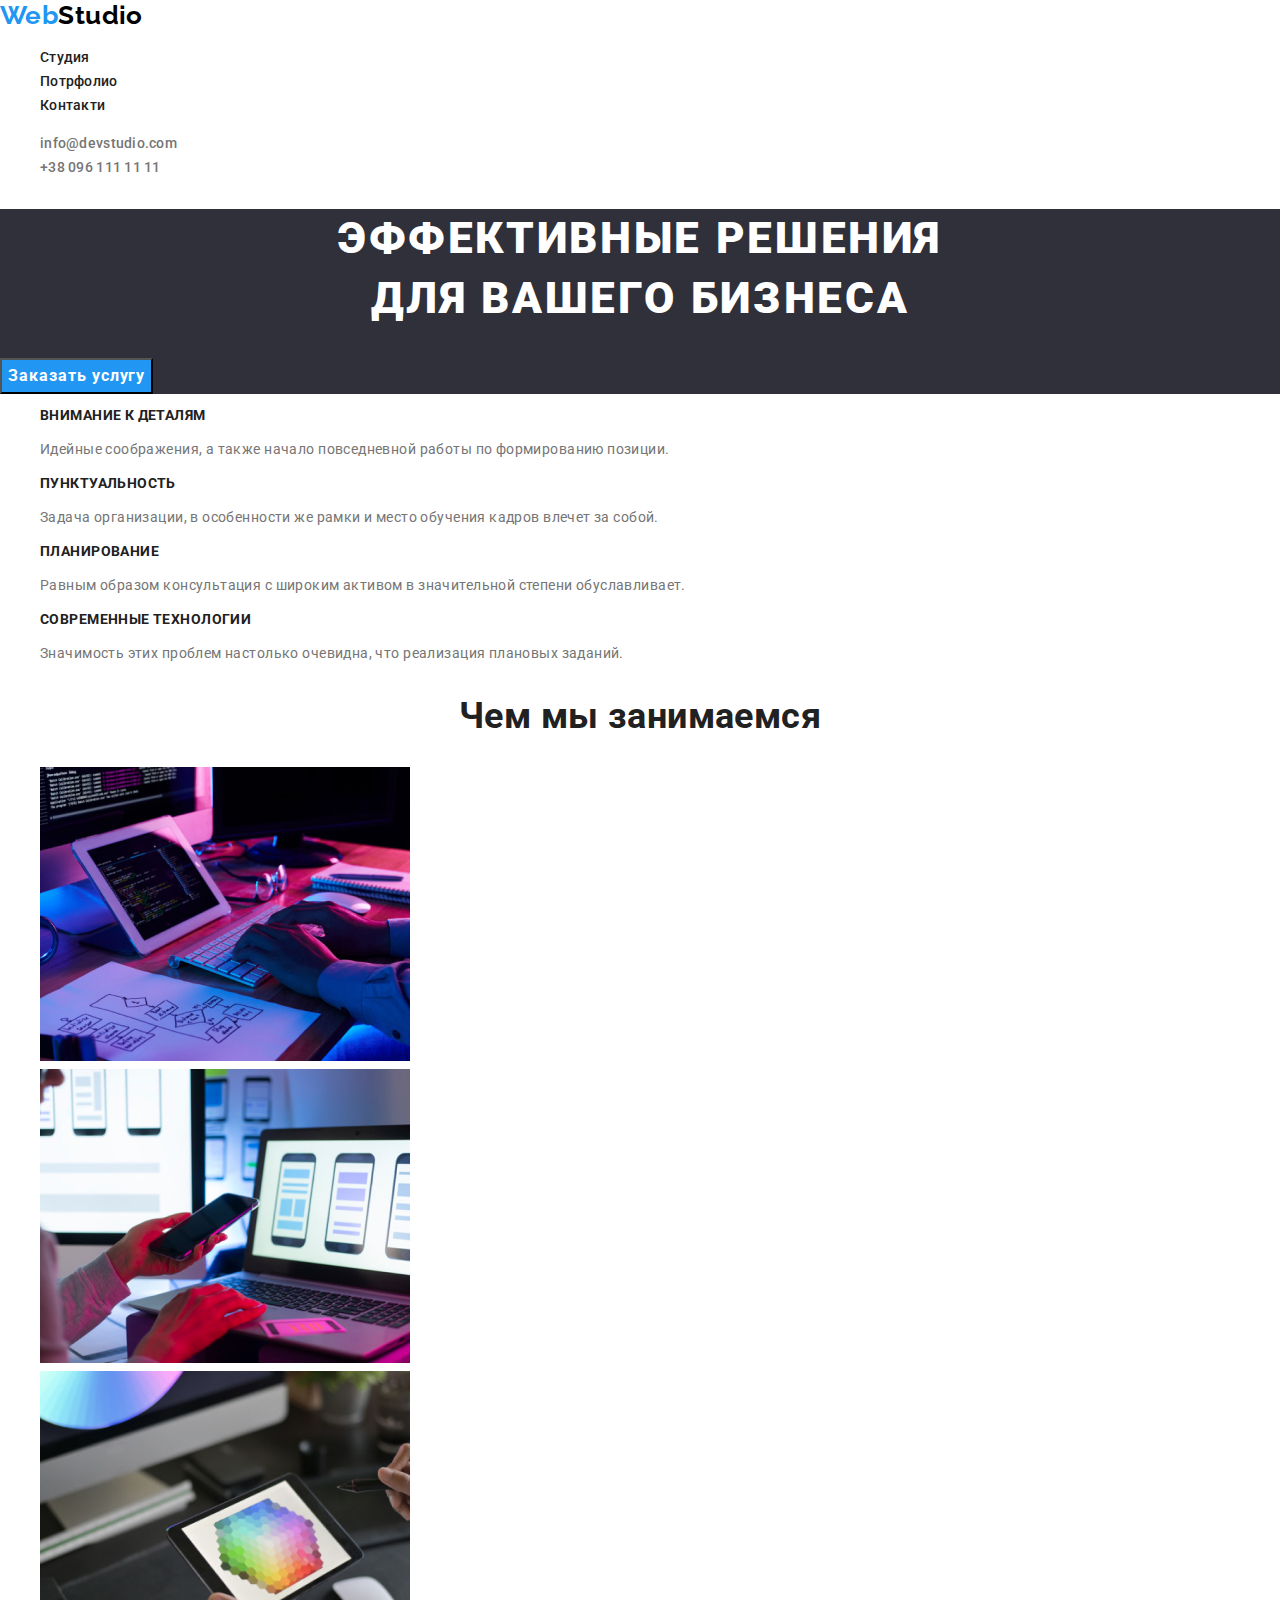
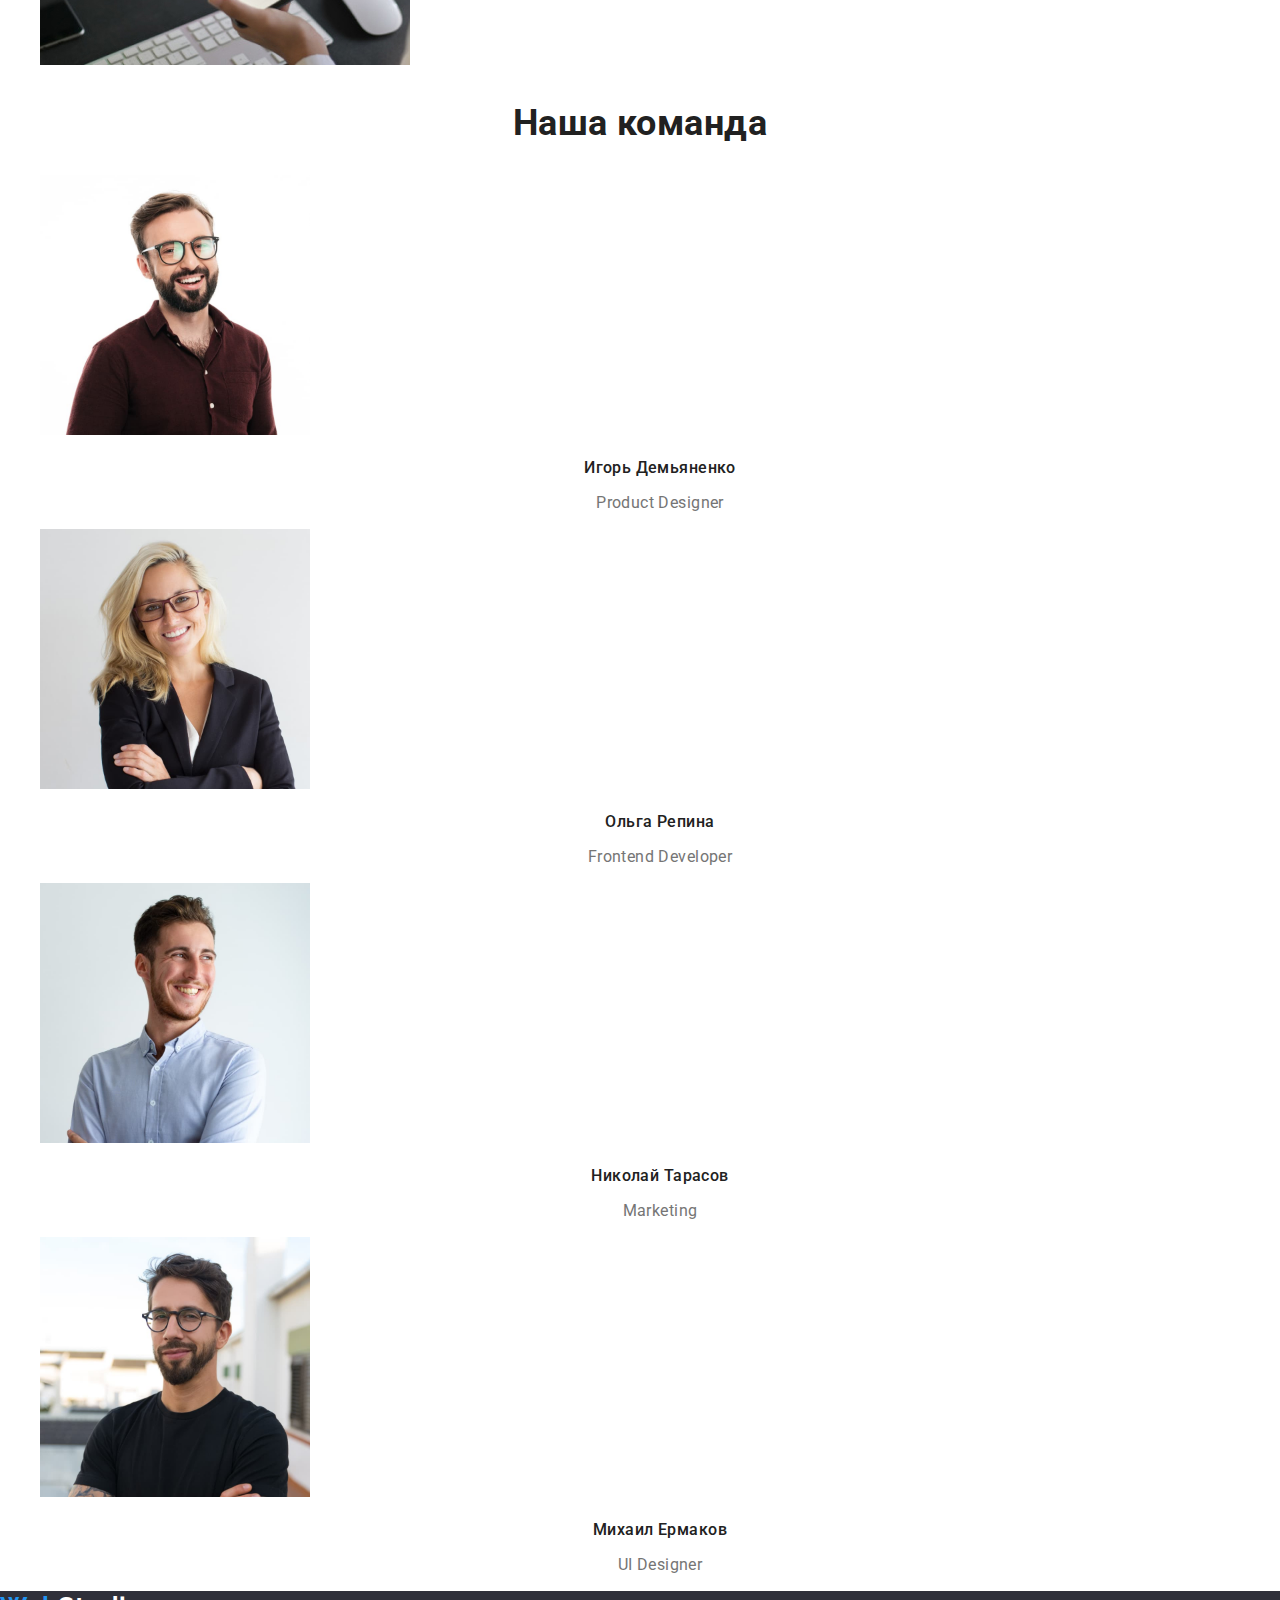
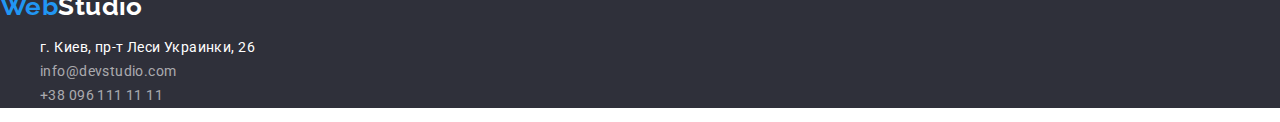
<file: index.html>
<!DOCTYPE html>
<html lang="ru">

<head>
    <meta charset="UTF-8">
    <meta http-equiv="X-UA-Compatible" content="IE=edge">
    <meta name="viewport" content="width=device-width, initial-scale=1.0">
    <title>Веб-студия</title>
    <link rel="preconnect" href="https://fonts.gstatic.com">
    <link href="https://fonts.googleapis.com/css2?family=Roboto:wght@400;500;700;900&display=swap" rel="stylesheet">
    <link rel="preconnect" href="https://fonts.gstatic.com">
    <link href="https://fonts.googleapis.com/css2?family=Raleway:wght@700&display=swap" rel="stylesheet">
    <link rel="stylesheet" href="https://cdnjs.cloudflare.com/ajax/libs/modern-normalize/1.0.0/modern-normalize.css">
    <link rel="stylesheet" href="./css/styles.css">

</head>

<body>
    <header>
        <nav>
            <a class="link logo-text" href="index.html">Web<span class="logo-item">Studio</span></a>
            <ul class="list">
                <li><a class="link link-accent" href="">Студия</a></li>
                <li><a class="link link-accent" href="./portfolio.html">Потрфолио</a></li>
                <li><a class="link link-accent" href="">Контакти</a></li>
            </ul>
        </nav>
        <ul class="list">
            <li>
                <a class="link link-accent link-address" href="mailto:info@devstudio.com">info@devstudio.com </a>
            </li>
            <li>
                <a class="link link-accent link-address" href="tel:+380961111111"> +38 096 111 11 11</a>
            </li>
        </ul>
    </header>
    <main>
        <!-- секция шапка -->
        <section class="section-hero">
            <h1 class="main-title-text">Эффективные решения <br> для вашего бизнеса</h1>
            <button class="button-index">Заказать услугу</button>
        </section>
        <!-- секция "наши преимущества". Позже заголовок Н2 будет скрыт -->
        <section>
            <h2 class="visually-hidden">Наши преимущества</h2>
            <ul class="list">
                <li>
                    <h3 class="sub-title-text">Внимание к деталям</h3>
                    <p>Идейные соображения, а также начало повседневной работы по формированию позиции.</p>
                </li>
                <li>
                    <h3 class="sub-title-text">Пунктуальность</h3>
                    <p>Задача организации, в особенности же рамки и место обучения кадров влечет за собой.</p>
                </li>
                <li>
                    <h3 class="sub-title-text">Планирование</h3>
                    <p>Равным образом консультация с широким активом в значительной степени обуславливает.</p>
                </li>
                <li>
                    <h3 class="sub-title-text">Современные технологии</h3>
                    <p>Значимость этих проблем настолько очевидна, что реализация плановых заданий.</p>
                </li>
            </ul>
        </section>
        <!-- секция "чем мы занимаемся" -->
        <section>
            <h2 class="title-text">Чем мы занимаемся</h2>
            <ul class="list">
                <li><img src="./images/specialization_photo/img1.jpg" alt="Набор кода на клавиатуре" width="370" />
                </li>
                <li><img src="./images/specialization_photo/img2.jpg" alt="Розработка мобильного приложения"
                        width="370" /> </li>
                <li><img src="./images/specialization_photo/img3.jpg" alt="Цветовая палитра на планшете" width="370" />
                </li>
            </ul>
        </section>
        <!-- секция "Наша команда" -->
        <section>
            <h2 class="title-text">Наша команда</h2>
            <ul class="list">
                <li>
                    <img src="./images/team_photo/img1.jpg" alt="Игорь Демьяненко" width="270" />
                    <h3 class="team-name-text">Игорь Демьяненко</h3>
                    <p class="team-position-text" lang="en">Product Designer</p>
                </li>
                <li>
                    <img src="./images/team_photo/img2.jpg" alt="Ольга Репина" width="270" />
                    <h3 class="team-name-text">Ольга Репина</h3>
                    <p class="team-position-text" lang="en">Frontend Developer</p>
                </li>
                <li>
                    <img src="./images/team_photo/img3.jpg" alt="Николай Тарасов" width="270" />
                    <h3 class="team-name-text">Николай Тарасов</h3>
                    <p class="team-position-text" lang="en">Marketing</p>
                </li>
                <li>
                    <img src="./images/team_photo/img4.jpg" alt="Михаил Ермаков" width="270" />
                    <h3 class="team-name-text">Михаил Ермаков</h3>
                    <p class="team-position-text"  lang="en">UI Designer</p>
                </li>
            </ul>
        </section>
    </main>
    <footer class="footer-section">
        <a class="link logo-text" href="index.html">Web<span class="logo-item-white">Studio</span></a>
        <address>
            <ul class="list">
                <li>
                    <a class="link address-in-footer" href="https://goo.gl/maps/eZaEBdZkiq7512ZRA">г. Киев, пр-т Леси
                        Украинки, 26</a>
                </li>
                <li>
                    <a class="link address-in-footer-tr" href="mailto:info@devstudio.com">info@devstudio.com</a>
                </li>
                <li>
                    <a class="link address-in-footer-tr" href="tel:+380961111111">+38 096 111 11 11</a>
                </li>
            </ul>
        </address>
    </footer>
</body>

</html>
</file>
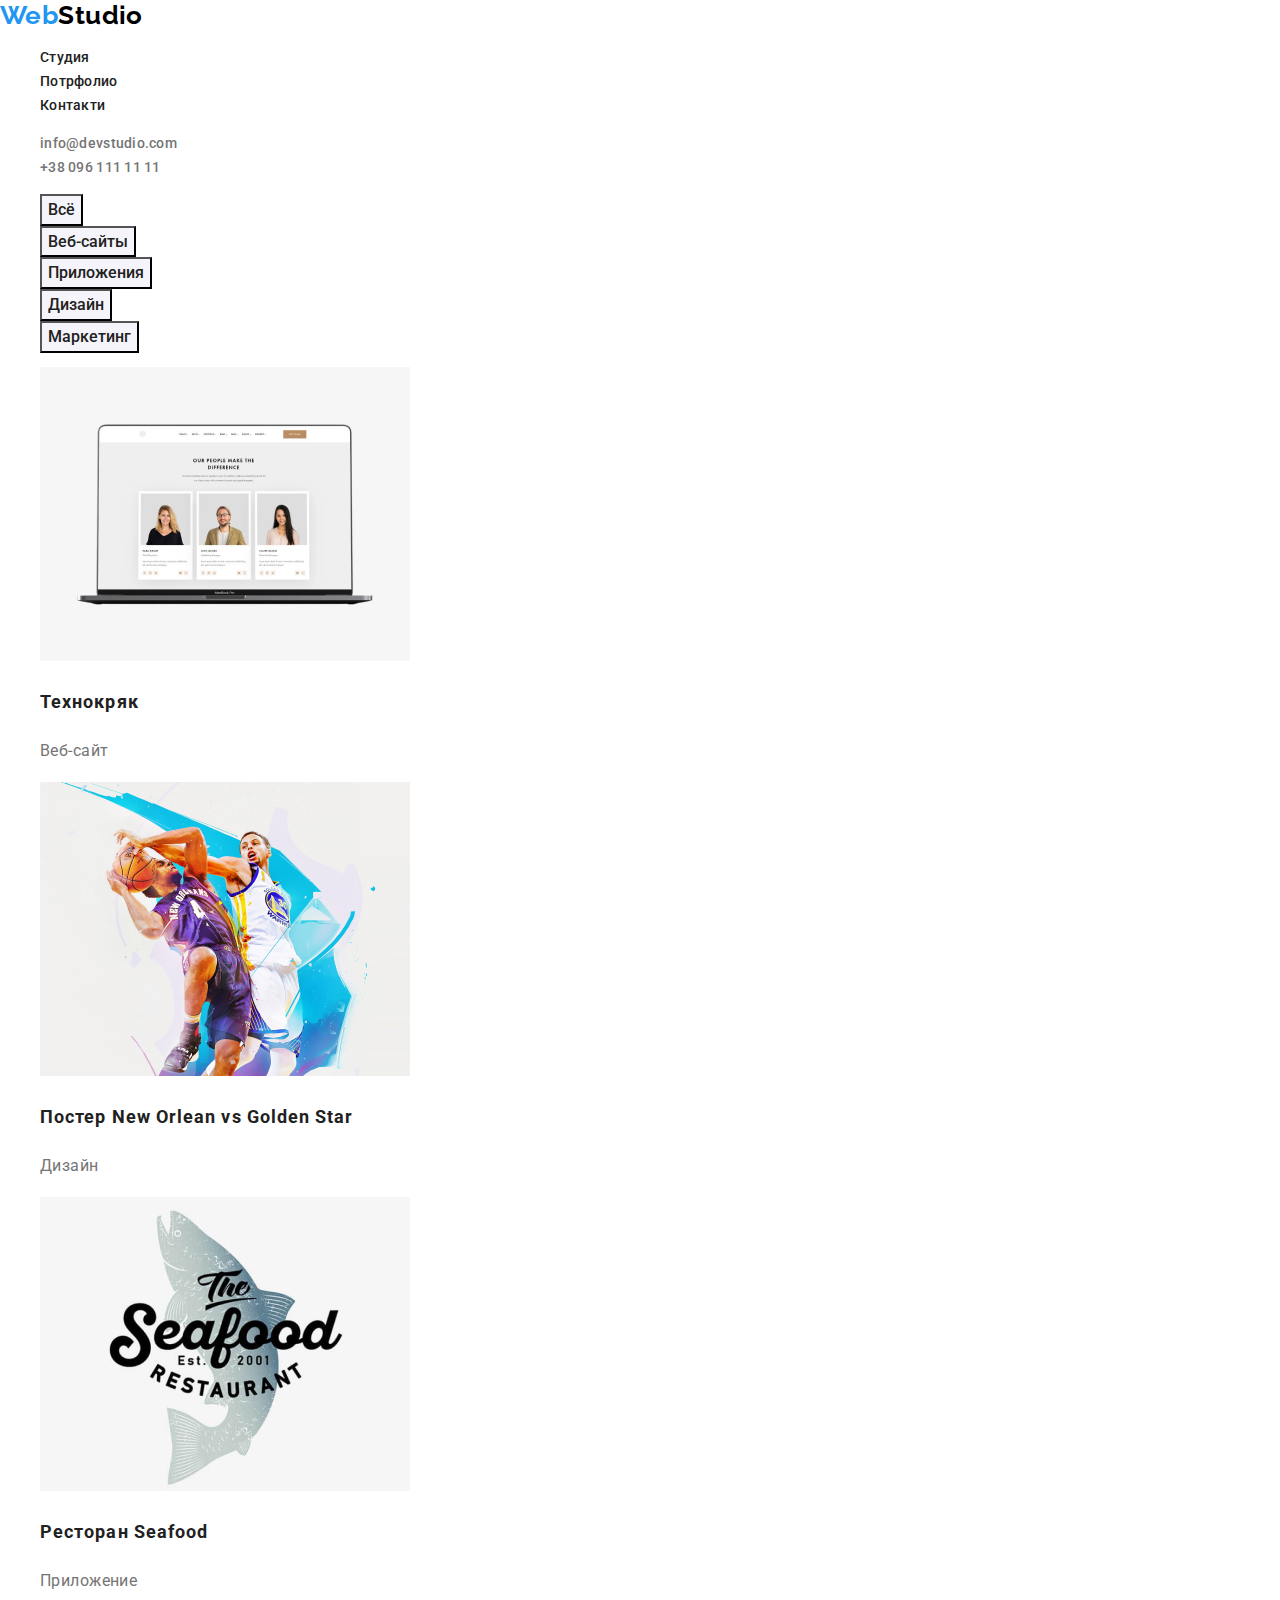
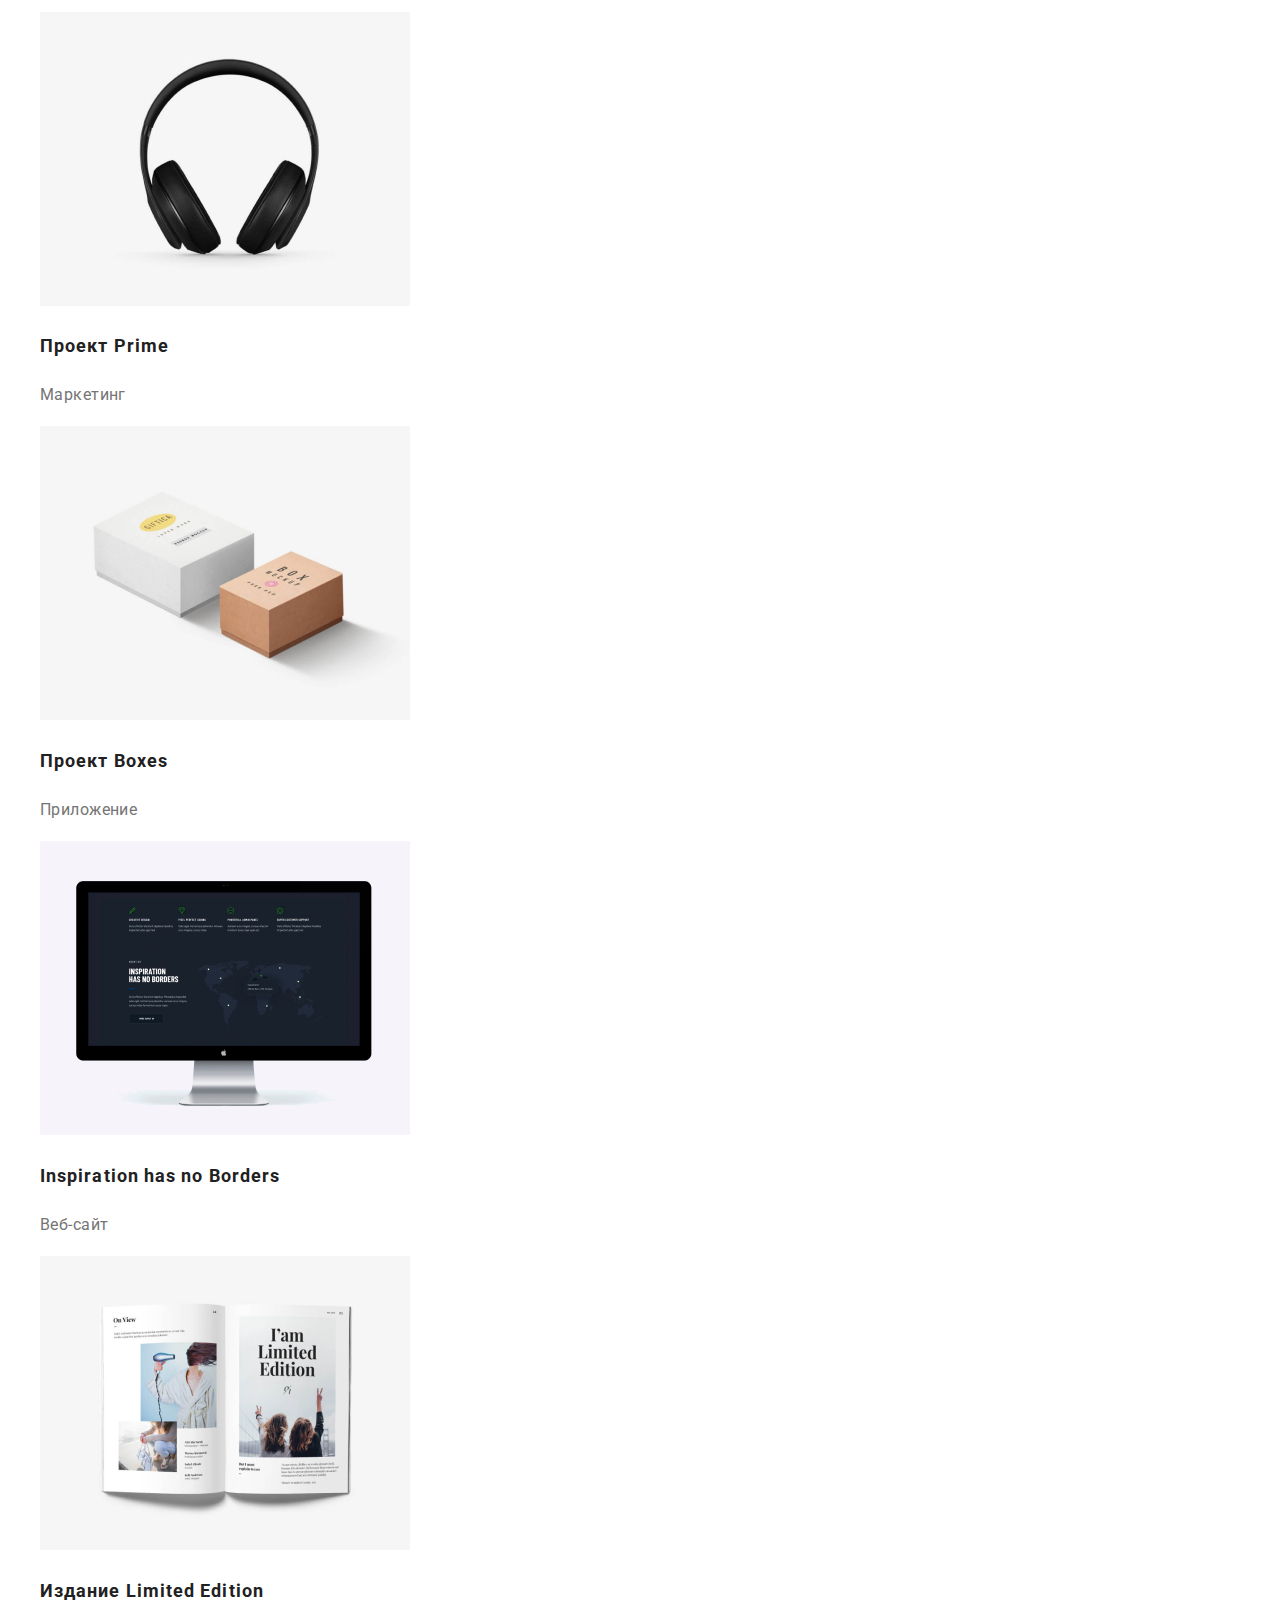
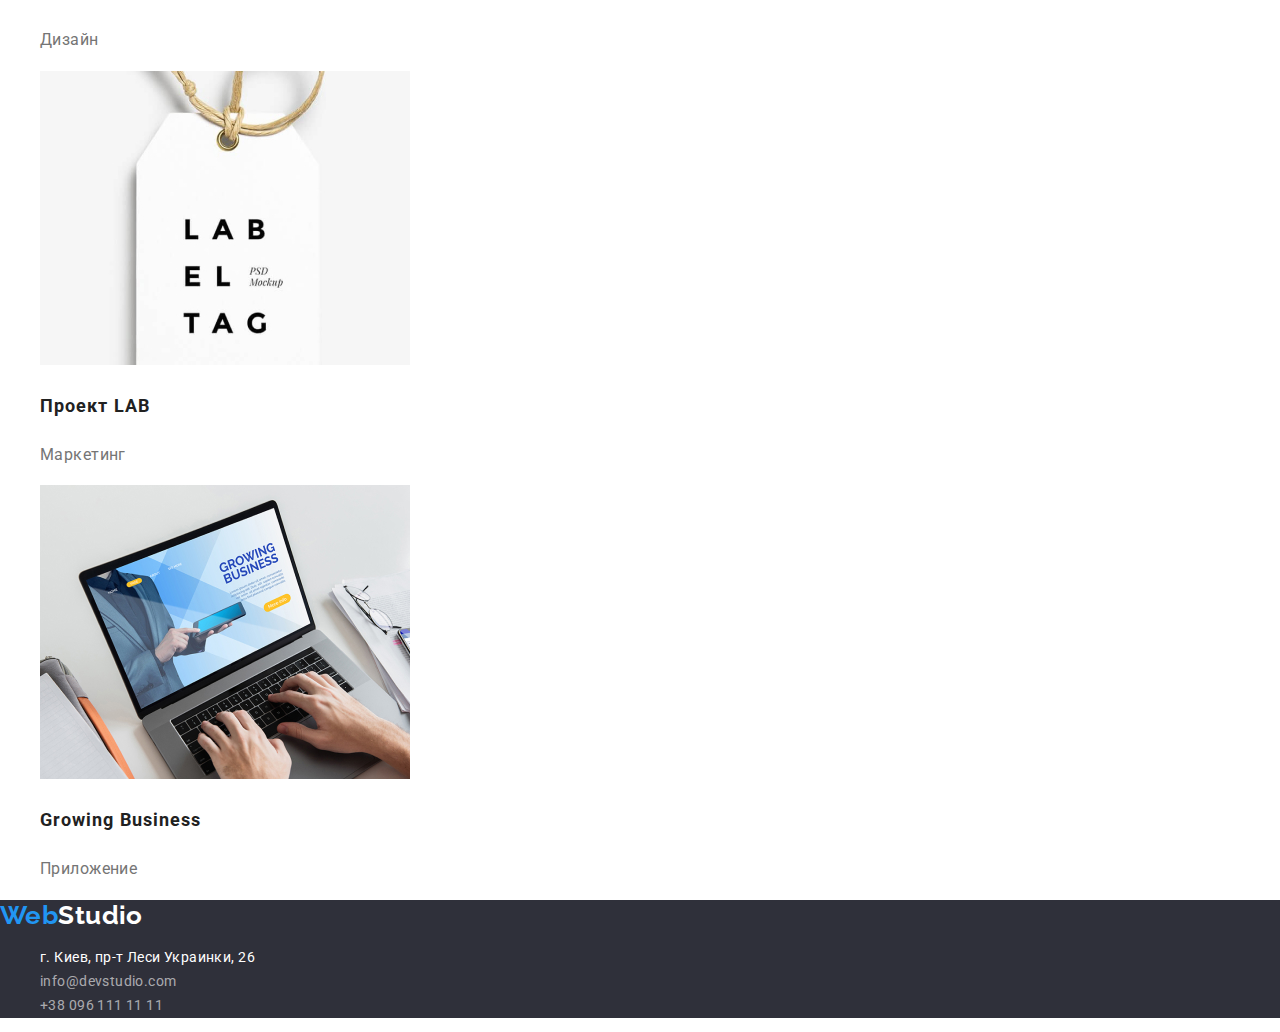
<file: portfolio.html>
<!DOCTYPE html>
<html lang="ru">

<head>
    <meta charset="UTF-8">
    <link rel="stylesheet" href="./css/styles.css" />
    <meta http-equiv="X-UA-Compatible" content="IE=edge">
    <meta name="viewport" content="width=device-width, initial-scale=1.0">
    <title>Портфолио</title>
    <link rel="preconnect" href="https://fonts.gstatic.com">
    <link
        href="https://fonts.googleapis.com/css2?family=Raleway:wght@700&family=Roboto:wght@400;500;700;900&display=swap"
        rel="stylesheet">
    <link rel="preconnect" href="https://fonts.gstatic.com">
    <link href="https://fonts.googleapis.com/css2?family=Raleway:wght@700&display=swap" rel="stylesheet">
    <link rel="stylesheet" href="https://cdnjs.cloudflare.com/ajax/libs/modern-normalize/1.0.0/modern-normalize.css">
    <link rel="stylesheet" href="./css/styles.css">
</head>

<body>
    <header>
        <nav>
            <a class="link logo-text" href="index.html">Web<span class="logo-item">Studio</span></a>
            <ul class="list">
                <li><a class="link link-accent" href="index.html">Студия</a></li>
                <li><a class="link link-accent" href="">Потрфолио</a></li>
                <li><a class="link link-accent" href="">Контакти</a></li>
            </ul>
        </nav>
        <ul class="list">
            <li>
                <a class="link link-accent link-address" href="mailto:info@devstudio.com">info@devstudio.com </a>
            </li>
            <li>
                <a class="link link-accent link-address" href="tel:+380961111111"> +38 096 111 11 11</a>
            </li>
        </ul>
    </header>
    <main>
        <!-- Секция видов работ -->
        <section>
            <h1 class="visually-hidden">
                Виды нашей деятельности
            </h1>
            <ul class="list">
                <li><button type="button" class="button-portfolio">Всё</button></li>
                <li><button type="button" class="button-portfolio">Веб-сайты</button></li>
                <li><button type="button" class="button-portfolio">Приложения</button></li>
                <li><button type="button" class="button-portfolio">Дизайн</button></li>
                <li><button type="button" class="button-portfolio">Маркетинг</button></li>
            </ul>
            <ul class="list">
                <li>
                    <img src="./images/projects-photo/img1.jpg" alt="Страница веб-сайта Технокряк" width=370>
                    <h2 class="project-name">Технокряк</h2>
                    <p class="project-type">Веб-сайт</p>
                </li>
                <li>
                    <img src="./images/projects-photo/img2.jpg" alt="Постер New Orlean vs Golden Star" width=370>
                    <h2 class="project-name">Постер <span lang="en">New Orlean vs Golden Star</span></h2>
                    <p class="project-type">Дизайн</p>
                </li>
                <li>
                    <img src="./images/projects-photo/img3.jpg" alt="Ресторан Seafood" width=370>
                    <h2 class="project-name">Ресторан <span lang="en">Seafood</span></h2>
                    <p class="project-type">Приложение</p>
                </li>
                <li>
                    <img src="./images/projects-photo/img4.jpg" alt="Фото Проект Prime" width=370>
                    <h2 class="project-name">Проект <span lang="en">Prime</span></h2>
                    <p class="project-type">Маркетинг</p>
                </li>
                <li>
                    <img src="./images/projects-photo/img5.jpg" alt="Фото Проект Boxes" width=370>
                    <h2 class="project-name">Проект <span lang="en">Boxes</span></h2>
                    <p class="project-type">Приложение</p>
                </li>
                <li>
                    <img src="./images/projects-photo/img6.jpg" alt="Фото веб-сайта Inspiration has no Borders"
                        width=370>
                    <h2 class="project-name" lang="en">Inspiration has no Borders</h2>
                    <p class="project-type">Веб-сайт</p>
                </li>
                <li>
                    <img src="./images/projects-photo/img7.jpg" alt="Фото Издание Limited Edition" width=370>
                    <h2 class="project-name">Издание <span lang="en">Limited Edition</span></h2>
                    <p class="project-type">Дизайн</p>
                </li>
                <li>
                    <img src="./images/projects-photo/img8.jpg" alt="Фото Проект LAB" width=370>
                    <h2 class="project-name">Проект <span lang="en">LAB</span></h2>
                    <p class="project-type">Маркетинг</p>
                </li>
                <li>
                    <img src="./images/projects-photo/img9.jpg" alt="Фото Growing Business" width=370>
                    <h2 class="project-name" lang="en">Growing Business</h2>
                    <p class="project-type">Приложение</p>
                </li>
            </ul>
        </section>
    </main>

    <footer class="footer-section">
        <a class="link logo-text" href="index.html">Web<span class="logo-item-white">Studio</span></a>
        <address>
            <ul class="list">
                <li>
                    <a class="link address-in-footer" href="https://goo.gl/maps/eZaEBdZkiq7512ZRA">г. Киев, пр-т Леси
                        Украинки, 26</a>
                </li>
                <li>
                    <a class="link address-in-footer-tr" href="mailto:info@devstudio.com">info@devstudio.com</a>
                </li>
                <li>
                    <a class="link address-in-footer-tr" href="tel:+380961111111">+38 096 111 11 11</a>
                </li>
            </ul>
        </address>
    </footer>
</body>

</html>
</file>
<file: css/styles.css>
:root {
  --main-font: 'Roboto', sans-serif;
  --logo-font: 'Raleway', sans-serif;
  --main-text-color: #212121;
  --alter-text-color: #ffff;
  --parag-text-color: #757575;
  --hov-color: #2196f3;
  --dark-backgr-color: #2f303a;
  --button-backgr-color: #f5f4fa;
}

body {
  font-family: var(--main-font);
  font-size: 14px;
  line-height: 1.71;
  letter-spacing: 0.03em;
  color: var(--parag-text-color);
}
.link {
  color: inherit;
  text-decoration: none;
  font-style: normal;
}
.link-accent {
  font-weight: 500;
  font-size: 14px;
  line-height: 1.14;
  letter-spacing: 0.02em;
  color: var(--main-text-color);
}
.link-accent:hover,
.link-accent:focus {
  color: var(--hov-color);
}
.link-address {
  color: var(--parag-text-color);
}
.list {
  list-style: none;
}
.logo-text {
  font-family: 'Raleway', sans-serif;
  font-weight: bold;
  font-size: 26px;
  line-height: 1.19;
  color: #2196f3;
}
.logo-item {
  color: #000000;
}
.button-index {
  font-weight: bold;
  font-size: 16px;
  line-height: 1.87;
  text-align: center;
  letter-spacing: 0.06em;
  color: var(--alter-text-color);
  background-color: var(--hov-color);
}
.main-title-text {
  font-weight: 900;
  font-size: 44px;
  line-height: 1.36;
  text-align: center;
  letter-spacing: 0.06em;
  text-transform: uppercase;
  color: var(--alter-text-color);
}

.title-text {
  font-size: 36px;
  line-height: 1.16;
  text-align: center;
  color: var(--main-text-color);
}

.sub-title-text {
  line-height: 1.14;
  text-transform: uppercase;
  font-size: 14px;
  color: var(--main-text-color);
}
.visually-hidden {
  position: absolute !important;
  clip: rect(1px 1px 1px 1px);
  clip: rect(1px, 1px, 1px, 1px);
  padding: 0 !important;
  border: 0 !important;
  height: 1px !important;
  width: 1px !important;
  overflow: hidden;
}
.section-hero {
  background-color: var(--dark-backgr-color);
}
.footer-section {
  background-color: var(--dark-backgr-color);
}
.team-name-text {
  font-weight: 500;
  font-size: 16px;
  line-height: 1.19;
  text-align: center;
  color: var(--main-text-color);
}
.team-position-text {
  font-size: 16px;
  line-height: 1.19;
  text-align: center;
}
.button-portfolio {
  font-weight: 500;
  font-size: 16px;
  line-height: 1.62;
  text-align: center;
  color: var(--main-text-color);
  background-color: var(--button-backgr-color);
}
.button-portfolio:hover,
.button-portfolio:focus {
  color: var(--alter-text-color);
  background-color: var(--hov-color);
}
.project-name {
  font-size: 18px;
  line-height: 2;
  letter-spacing: 0.06em;
  color: var(--main-text-color);
}

.project-type {
  font-size: 16px;
  line-height: 1.87;
}

.logo-item-white {
  color: #ffff;
}

.address-in-footer {
  color: var(--alter-text-color);
}

.address-in-footer:hover,
.address-in-footer:focus {
  color: var(--hov-color);
}
.address-in-footer-tr {
  color: rgba(255, 255, 255, 0.6);
}
.address-in-footer-tr:hover,
.address-in-footer-tr:focus {
  color: var(--hov-color);
</file>
